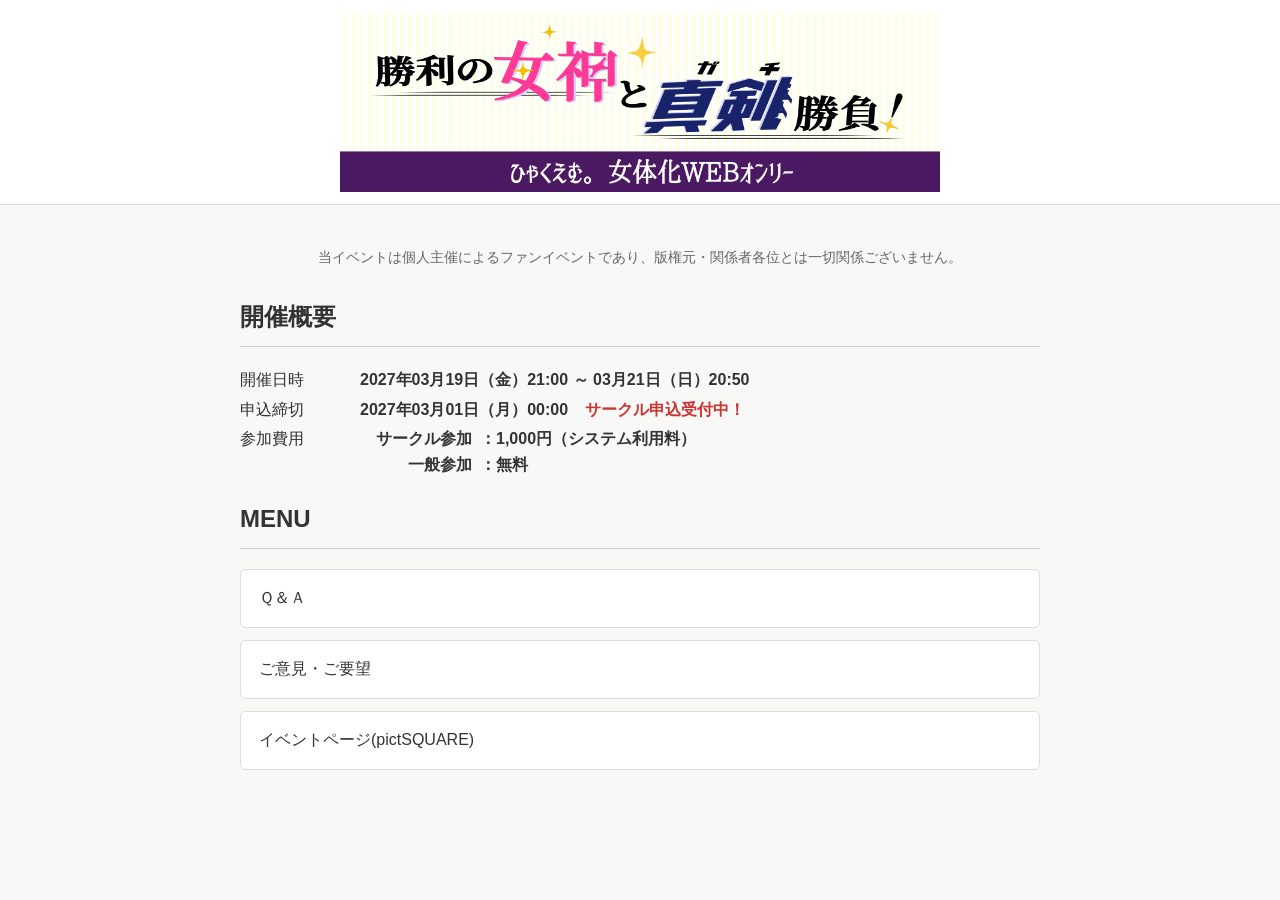
<file: index.html>
<!DOCTYPE html>
<html lang="ja">
<head>
  <meta charset="UTF-8">
  <meta name="viewport" content="width=device-width, initial-scale=1.0">
  <title>イベント案内</title>
  <link rel="stylesheet" href="style.css">
</head>
<body>

  <header class="site-header">
    <img src="images/event-logo.png" alt="イベントロゴ" class="site-logo">
  </header>

  <main>
    <p class="disclaimer">
      当イベントは個人主催によるファンイベントであり、版権元・関係者各位とは一切関係ございません。
    </p>

    <section class="event-info">
      <h2>開催概要</h2>

      <div class="event-info-item">
        <span class="event-info-label">開催日時</span>
        <span>2027年03月19日（金）21:00 ～ 03月21日（日）20:50</span>
      </div>

      <div class="event-info-item">
        <span class="event-info-label">申込締切</span>
        <span>
          2027年03月01日（月）00:00
          <span class="application-open">サークル申込受付中！</span>
        </span>
      </div>

      <div class="event-info-item">
        <span class="event-info-label">参加費用</span>
        <span>
          <span class="event-fee">
            <span class="event-fee-label">サークル参加</span>：1,000円（システム利用料）
          </span>
          <span class="event-fee">
            <span class="event-fee-label">一般参加</span>：無料
          </span>
        </span>
      </div>
    </section>

    <h2>MENU</h2>
    <nav>
      <ul>
        <li><a href="qa.html">Ｑ＆Ａ</a></li>
        <li><a href="opinions.html">ご意見・ご要望</a></li>
        <li><a href="https://pictsquare.net/4r3cr673f2fr921e0ymsecj7giya1miz">イベントページ(pictSQUARE)</a></li>
      </ul>
    </nav>
  </main>

</body>
</html>
</file>
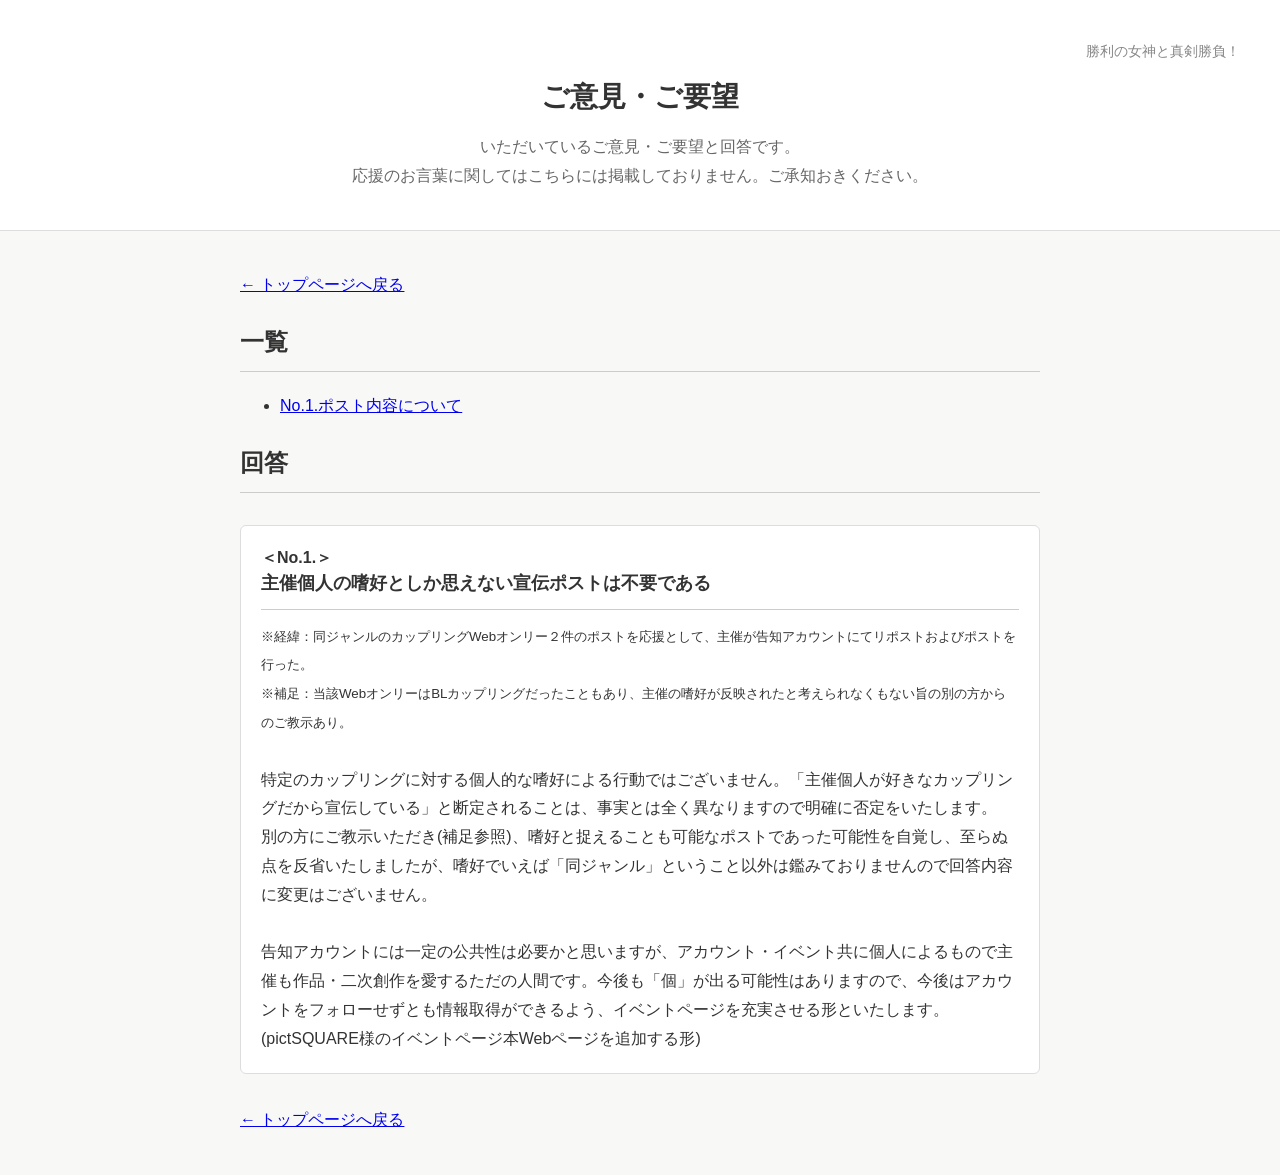
<file: opinions.html>
<!DOCTYPE html>
<html lang="ja">
<head>
  <meta charset="UTF-8">
  <meta name="viewport" content="width=device-width, initial-scale=1.0">
  <title>ご意見・ご要望</title>
  <link rel="stylesheet" href="style.css">
</head>
<body>

  <header>
    <p class="event-name">勝利の女神と真剣勝負！</p>
    <h1>ご意見・ご要望</h1>
    <p>いただいているご意見・ご要望と回答です。</p>
    <p>応援のお言葉に関してはこちらには掲載しておりません。ご承知おきください。</p>
  </header>

  <main>
    <p><a href="index.html">← トップページへ戻る</a></p>

    <h2>一覧</h2>

    <ul>
      <li><a href="#q1">No.1.ポスト内容について</a></li>
    </ul>

    <h2>回答</h2>

    <section id="q1" class="qa-item">
      <p class="qa-number">＜No.1.＞</p>
      <p class="qa-question">主催個人の嗜好としか思えない宣伝ポストは不要である</p>

      <div class="qa-answer">
        <small>
          ※経緯：同ジャンルのカップリングWebオンリー２件のポストを応援として、主催が告知アカウントにてリポストおよびポストを行った。<br>
          ※補足：当該WebオンリーはBLカップリングだったこともあり、主催の嗜好が反映されたと考えられなくもない旨の別の方からのご教示あり。<br><br>
        </small>
        特定のカップリングに対する個人的な嗜好による行動ではございません。「主催個人が好きなカップリングだから宣伝している」と断定されることは、事実とは全く異なりますので明確に否定をいたします。<br>
        別の方にご教示いただき(補足参照)、嗜好と捉えることも可能なポストであった可能性を自覚し、至らぬ点を反省いたしましたが、嗜好でいえば「同ジャンル」ということ以外は鑑みておりませんので回答内容に変更はございません。<br><br>
        告知アカウントには一定の公共性は必要かと思いますが、アカウント・イベント共に個人によるもので主催も作品・二次創作を愛するただの人間です。今後も「個」が出る可能性はありますので、今後はアカウントをフォローせずとも情報取得ができるよう、イベントページを充実させる形といたします。(pictSQUARE様のイベントページ本Webページを追加する形)
      </div>
    </section>

    <p><a href="index.html">← トップページへ戻る</a></p>
  </main>

</body>
</html>
</file>
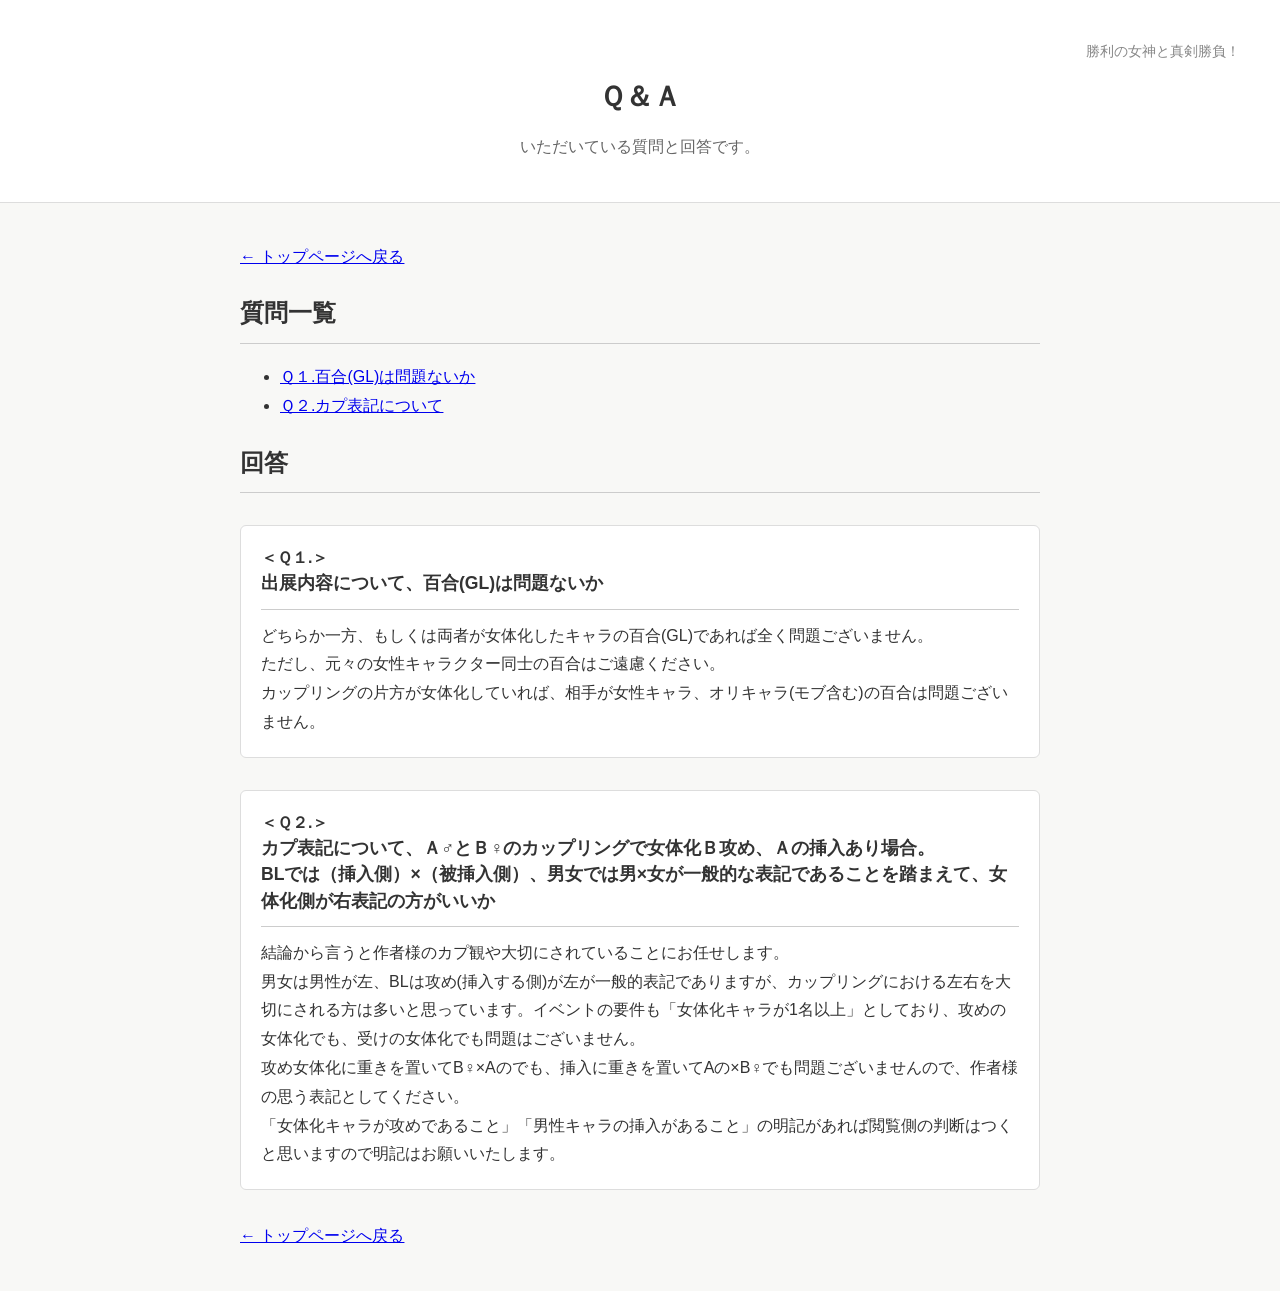
<file: qa.html>
<!DOCTYPE html>
<html lang="ja">
<head>
  <meta charset="UTF-8">
  <meta name="viewport" content="width=device-width, initial-scale=1.0">
  <title>Ｑ＆Ａ</title>
  <link rel="stylesheet" href="style.css">
</head>
<body>

  <header>
    <p class="event-name">勝利の女神と真剣勝負！</p>
    <h1>Ｑ＆Ａ</h1>
    <p>いただいている質問と回答です。</p>
  </header>

  <main>
    <p><a href="index.html">← トップページへ戻る</a></p>

    <h2>質問一覧</h2>

    <ul>
      <li><a href="#q1">Ｑ１.百合(GL)は問題ないか</a></li>
      <li><a href="#q2">Ｑ２.カプ表記について</a></li>
    </ul>

    <h2>回答</h2>

    <section id="q1" class="qa-item">
      <p class="qa-number">＜Ｑ１.＞</p>
      <p class="qa-question">出展内容について、百合(GL)は問題ないか</p>

      <div class="qa-answer">
        どちらか一方、もしくは両者が女体化したキャラの百合(GL)であれば全く問題ございません。<br>
        ただし、元々の女性キャラクター同士の百合はご遠慮ください。<br>
        カップリングの片方が女体化していれば、相手が女性キャラ、オリキャラ(モブ含む)の百合は問題ございません。
      </div>
    </section>

    <section id="q2" class="qa-item">
      <p class="qa-number">＜Ｑ２.＞</p>
      <p class="qa-question">カプ表記について、Ａ♂とＢ♀のカップリングで女体化Ｂ攻め、Ａの挿入あり場合。<br>BLでは（挿入側）×（被挿入側）、男女では男×女が一般的な表記であることを踏まえて、女体化側が右表記の方がいいか</p>

      <div class="qa-answer">
        結論から言うと作者様のカプ観や大切にされていることにお任せします。<br>
        男女は男性が左、BLは攻め(挿入する側)が左が一般的表記でありますが、カップリングにおける左右を大切にされる方は多いと思っています。イベントの要件も「女体化キャラが1名以上」としており、攻めの女体化でも、受けの女体化でも問題はございません。<br>
        攻め女体化に重きを置いてB♀×Aのでも、挿入に重きを置いてAの×B♀でも問題ございませんので、作者様の思う表記としてください。<br>
        「女体化キャラが攻めであること」「男性キャラの挿入があること」の明記があれば閲覧側の判断はつくと思いますので明記はお願いいたします。
      </div>
    </section>

    <p><a href="index.html">← トップページへ戻る</a></p>
  </main>

</body>
</html>
</file>
<file: style.css>
/* ==========================
   ページ全体
========================== */

/* ページ全体 */
body {
  margin: 0;
  padding: 0;
  font-family: sans-serif;
  line-height: 1.8;
  color: #333333;
  background-color: #f8f8f6;
}

/* メインコンテンツ */
main {
  max-width: 800px;
  margin: 40px auto;
  padding: 0 20px;
}

/* 見出し */
h2 {
  padding-bottom: 8px;
  border-bottom: 1px solid #cccccc;
}


/* ==========================
   共通ヘッダー
========================== */

/* ヘッダー */
header {
  padding: 40px 20px;
  text-align: center;
  background-color: #ffffff;
  border-bottom: 1px solid #dddddd;
}

/* ページタイトル */
header h1 {
  margin: 0 0 10px;
  font-size: 28px;
}

/* 説明文 */
header p {
  margin: 0;
  color: #666666;
}

/* 個別ページのイベント名 */
.event-name {
  margin: 0 20px 8px;
  text-align: right;
  font-size: 0.85em;
  color: #888888;
}


/* ==========================
   メニュー
========================== */

/* メニュー一覧 */
nav ul {
  padding: 0;
  list-style: none;
}

nav li {
  margin: 12px 0;
}

nav a {
  display: block;
  padding: 14px 18px;
  color: #333333;
  text-decoration: none;
  background-color: #ffffff;
  border: 1px solid #dddddd;
  border-radius: 6px;
}

/* リンクにマウスを乗せたとき */
nav a:hover {
  background-color: #eeeeea;
}


/* ==========================
   質問と回答
========================== */

/* 質問と回答のまとまり */
.qa-item {
  margin: 32px 0;
  padding: 20px;
  border: 1px solid #dddddd;
  border-radius: 6px;
  background-color: #ffffff;
}

/* 質問番号 */
.qa-number {
  margin: 0;
  font-weight: bold;
  color: #333333;
  line-height: 1.5;
}

/* 質問本文 */
.qa-question {
  margin: 0;
  padding-bottom: 12px;
  border-bottom: 1px solid #cccccc;
  font-weight: bold;
  font-size: 1.1em;
  color: #333333;
  line-height: 1.5;
}

/* 回答 */
.qa-answer {
  padding-top: 12px;
  line-height: 1.8;
}


/* ==========================
   開催概要
========================== */

/* 開催概要の項目 */
.event-info-item {
  display: grid;
  grid-template-columns: 110px 1fr;
  gap: 10px;
  margin: 4px 0;
  line-height: 1.6;
}

/* 開催概要の項目名 */
.event-info-label {
  font-weight: normal;
}

/* 開催概要の内容 */
.event-info-item > span:last-child {
  font-weight: bold;
}

/* サークル申込受付状況 */
.application-open {
  margin-left: 12px;
  color: #cc3333;
  font-weight: bold;
}

/* 参加費用の各項目 */
.event-fee {
  display: grid;
  grid-template-columns: 120px 1fr;
}

/* 参加区分 */
.event-fee-label {
  font-weight: bold;
  text-align: right;
  padding-right: 8px;
}


/* ==========================
   トップページ
========================== */

/* ロゴ付きヘッダー */
.site-header {
  display: flex;
  justify-content: center;
  align-items: center;
  padding: 12px;
}

/* イベントロゴ */
.site-logo {
  width: 350px;
  max-width: 100%;
  height: auto;
  margin: 0;
}

/* 注意書き */
.disclaimer {
  margin: 0 0 24px;
  text-align: center;
  font-size: 0.9em;
  color: #666666;
}


/* ==========================
   画面サイズ別の設定
========================== */

/* スマートフォン向け */
@media (max-width: 600px) {
  header {
    padding: 30px 16px;
  }

  header h1 {
    font-size: 24px;
  }

  main {
    margin: 24px auto;
    padding: 0 16px;
  }
}

/* PC表示 */
@media (min-width: 768px) {
  .site-logo {
    width: 600px;
  }
}
</file>
